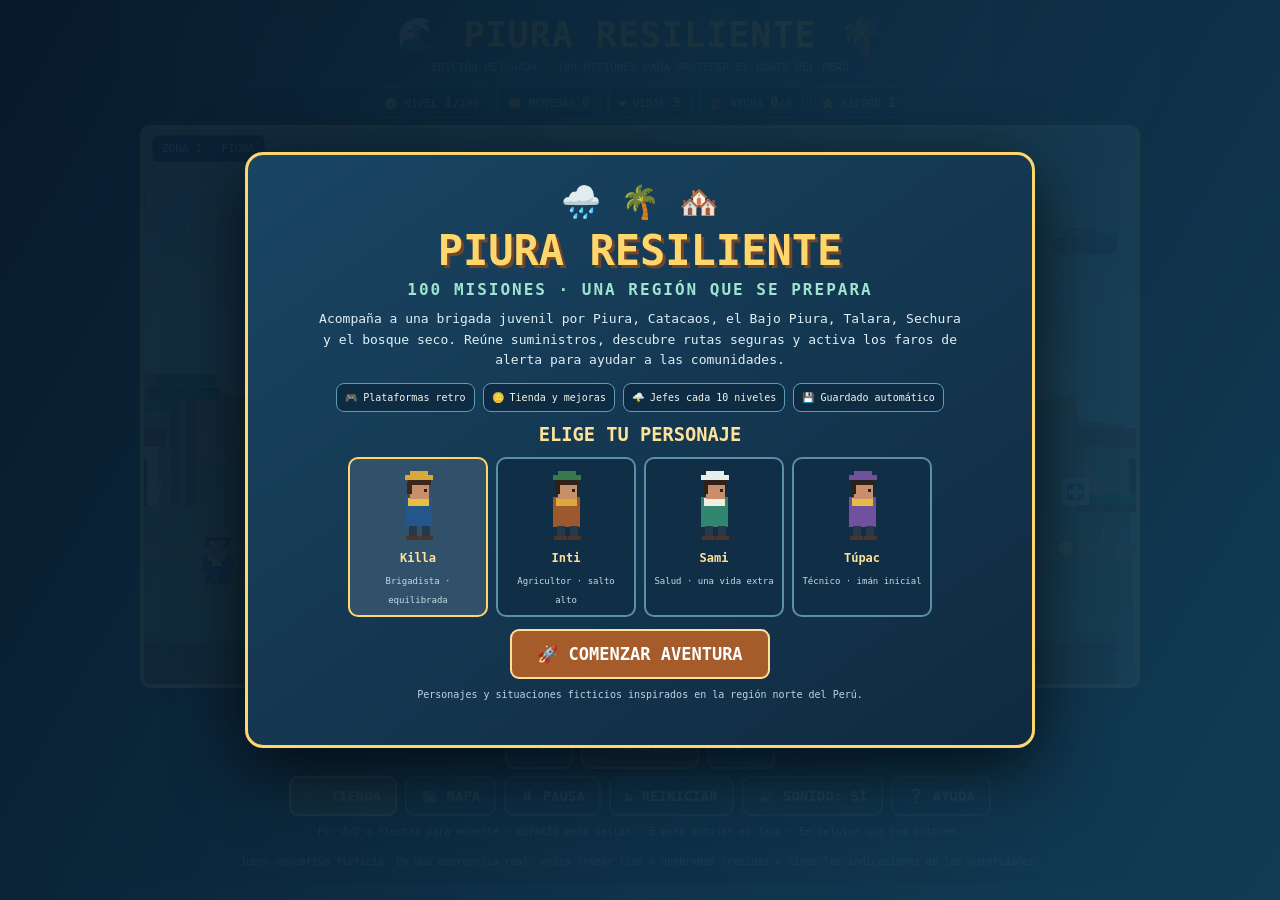
<file: public/assets/aistudio/piura_resiliente_edicion_mejorada_0b27a4bb.html>
<!DOCTYPE html>
<html lang="es">
<head>
<meta charset="UTF-8">
<meta name="viewport" content="width=device-width,initial-scale=1,maximum-scale=1,user-scalable=no">
<meta name="theme-color" content="#10243a">
<title>Piura Resiliente — Edición Mejorada</title>
<style>
:root{--gold:#ffd66b;--navy:#10243a;--panel:#173d59;--mint:#8ee0c1;--cream:#fff7df}
*{box-sizing:border-box}
body{margin:0;color:#f7f5e9;font-family:ui-monospace,Consolas,monospace;background:radial-gradient(ellipse at top,#285d79 0,#10243a 58%,#081522 100%)}
button{font:700 14px ui-monospace,Consolas,monospace;color:white;background:#245d80;border:2px solid #8ed6e7;border-radius:9px;padding:10px 14px;cursor:pointer;touch-action:manipulation}
button:hover:not(:disabled){filter:brightness(1.17);transform:translateY(-1px)}
button:disabled{opacity:.42;cursor:not-allowed}
.primary{background:#a65b2b;border-color:#ffe09a}.gold{background:#876019;border-color:#ffdf80}.ghost{background:#18344b;border-color:#668da4}
header{max-width:1100px;margin:auto;padding:15px 12px 7px;text-align:center}
h1{font-size:clamp(22px,4vw,35px);margin:0;color:var(--gold);letter-spacing:1px;text-shadow:3px 3px #633d27}
.tagline{font-size:11px;color:#c8e1ec;margin:5px 0 12px}
.hud{display:flex;justify-content:center;gap:7px;flex-wrap:wrap}
.stat{background:#173b56;border:1px solid #5595b1;border-radius:8px;padding:7px 10px;font-size:11px}
.stat b{color:var(--gold);font-size:14px}
main{width:min(100%,1020px);margin:auto;padding:0 10px}
.game-shell{position:relative}
canvas{display:block;width:100%;height:auto;aspect-ratio:16/9;border:4px solid #f4d47b;border-radius:10px;background:#8bd4ed;image-rendering:pixelated;box-shadow:0 15px 38px #0008}
.canvas-label{position:absolute;top:10px;left:12px;background:#0e263be8;border:1px solid #ffffff55;border-radius:6px;padding:6px 9px;font-size:11px;pointer-events:none}
#toast{min-height:26px;text-align:center;color:#ffe69b;font-size:12px;padding:6px}
.controls,.toolbar{display:flex;justify-content:center;align-items:center;gap:8px;flex-wrap:wrap;margin:7px 0}
.controls button{min-width:68px;padding:12px 16px;font-size:17px}
.controls .jump{background:#94502c;border-color:#ffdf91;min-width:105px}
.controls .interact{background:#27735f;border-color:#a6e9c8}
.hint,footer{text-align:center;color:#bdd4e3;font-size:10px;line-height:1.5;margin:8px 0 15px}
.overlay{position:fixed;inset:0;display:none;align-items:center;justify-content:center;background:#061421ef;z-index:20;padding:14px}
.panel{width:min(760px,96vw);max-height:92vh;overflow:auto;background:linear-gradient(145deg,#1b4663,#102a40);border:2px solid var(--gold);border-radius:16px;padding:18px;box-shadow:0 18px 60px #000b}
.panel h2{color:var(--gold);margin:0 0 8px;font-size:21px}.panel p{color:#d6e8ef;font-size:12px;line-height:1.55}
.paneltop{display:flex;align-items:center;justify-content:space-between;gap:10px}
.grid{display:grid;grid-template-columns:repeat(auto-fit,minmax(185px,1fr));gap:10px;margin:14px 0}
.card{background:#0e2a40;border:1px solid #5e9bb4;border-radius:10px;padding:12px;text-align:left}
.card h3{font-size:13px;color:#ffe19a;margin:4px 0}.card p{font-size:11px;min-height:34px;margin:6px 0;color:#c9dce7}.price{color:var(--mint);font-size:12px;font-weight:bold;margin:7px 0}.card button{width:100%;padding:8px;font-size:12px}
#levelGrid{display:grid;grid-template-columns:repeat(10,1fr);gap:5px;margin:12px 0}.levelcell{padding:7px 2px;border-radius:5px;background:#0c263b;border:1px solid #517e97;font-size:10px}.levelcell.done{background:#28684f;border-color:#8bd7a7}.levelcell.now{background:#8b611f;border-color:#ffe18a}
.progress{height:9px;background:#092034;border-radius:10px;overflow:hidden;margin:9px 0}.progress span{display:block;height:100%;background:linear-gradient(90deg,#6bcba5,#ffda75);width:0}
#startScreen{position:fixed;inset:0;z-index:30;display:flex;align-items:center;justify-content:center;padding:14px;background:linear-gradient(120deg,#081a2bf2,#123e58f2)}
.startbox{width:min(790px,96vw);max-height:94vh;overflow:auto;background:linear-gradient(145deg,#194563,#102a40);border:3px solid var(--gold);border-radius:18px;padding:clamp(16px,4vw,28px);box-shadow:0 20px 70px #000b;text-align:center}
.startbox h2{font-size:clamp(25px,5vw,42px);color:var(--gold);margin:5px;text-shadow:3px 3px #70452b}
.lead{font-size:13px;line-height:1.6;color:#e1f0f4;max-width:650px;margin:10px auto}
.features,.characters{display:flex;gap:8px;justify-content:center;flex-wrap:wrap;margin:12px 0}
.feature{background:#0d2b42;border:1px solid #5d9cb5;border-radius:8px;padding:8px;font-size:10px}
.charcard{width:140px;background:#102e46;border:2px solid #5a8fa8;border-radius:10px;padding:8px;cursor:pointer}
.charcard.selected{border-color:var(--gold);background:#31516a}
.charcard canvas{width:70px;height:80px;border:0;box-shadow:none;margin:auto;background:transparent}
.charcard b{display:block;color:#ffe29a;font-size:12px;margin:4px}.charcard small{color:#c6dbe5;font-size:9px}
@media(max-width:540px){.stat{font-size:9px;padding:6px}.stat b{font-size:12px}.panel{padding:13px}.charcard{width:44%}.toolbar button{font-size:10px;padding:8px}.hint{font-size:9px}}
</style>
</head>
<body>
<header>
 <h1>🌊 PIURA RESILIENTE 🌴</h1>
 <div class="tagline">EDICIÓN MEJORADA · 100 MISIONES PARA PROTEGER EL NORTE DEL PERÚ</div>
 <div class="hud">
  <div class="stat">🧭 NIVEL <b id="uiLevel">1</b>/100</div>
  <div class="stat">🪙 MONEDAS <b id="uiCoins">0</b></div>
  <div class="stat">❤️ VIDAS <b id="uiLives">3</b></div>
  <div class="stat">🎒 AYUDA <b id="uiSupplies">0</b>/3</div>
  <div class="stat">⭐ RÉCORD <b id="uiBest">1</b></div>
 </div>
</header>
<main>
 <div class="game-shell"><canvas id="game" width="960" height="540"></canvas><div class="canvas-label" id="zoneLabel">ZONA 1 · PIURA</div></div>
 <div id="toast">Recoge tres paquetes de ayuda y llega al refugio.</div>
 <div class="controls">
  <button id="leftBtn">◀</button><button id="jumpBtn" class="jump">⬆ SALTAR</button><button id="rightBtn">▶</button><button id="actionBtn" class="interact" style="display:none">⚡ ACTIVAR FARO</button>
 </div>
 <div class="toolbar">
  <button id="shopBtn" class="gold">🛒 TIENDA</button><button id="mapBtn" class="ghost">🗺️ MAPA</button><button id="pauseBtn" class="ghost">⏸ PAUSA</button><button id="restartBtn" class="ghost">↻ REINICIAR</button><button id="soundBtn" class="ghost">🔊 SONIDO: SÍ</button><button id="helpBtn2" class="ghost">❔ AYUDA</button>
 </div>
 <div class="hint">PC: A/D o flechas para moverte · ESPACIO para saltar · E para activar el faro · En celular usa los botones.</div>
</main>
<footer>Juego educativo ficticio. En una emergencia real, evita cruzar ríos o quebradas crecidas y sigue las indicaciones de las autoridades.</footer>

<div class="overlay" id="shopOverlay"><div class="panel"><div class="paneltop"><h2>🛒 TIENDA DE LA BRIGADA</h2><button class="ghost close" data-close="shopOverlay">✕</button></div><p>Compra equipo con las monedas que encuentres. Las mejoras permanentes se conservan entre niveles.</p><p>Saldo: 🪙 <b id="shopBalance">0</b></p><div class="grid" id="shopGrid"></div></div></div>
<div class="overlay" id="mapOverlay"><div class="panel"><div class="paneltop"><h2>🗺️ MAPA DE LAS 100 MISIONES</h2><button class="ghost close" data-close="mapOverlay">✕</button></div><p>Tu avance se guarda automáticamente en este navegador.</p><div class="progress"><span id="mapProgress"></span></div><p id="mapCaption"></p><div id="levelGrid"></div></div></div>
<div class="overlay" id="pauseOverlay"><div class="panel" style="max-width:420px;text-align:center"><h2>⏸ MISIÓN EN PAUSA</h2><p>La partida está detenida.</p><button id="resumeBtn" class="primary">CONTINUAR</button></div></div>
<div class="overlay" id="resultOverlay"><div class="panel" style="max-width:500px;text-align:center"><h2 id="resultTitle">¡MISIÓN COMPLETADA!</h2><p id="resultText"></p><div class="progress"><span id="resultProgress"></span></div><button id="resultBtn" class="primary">SIGUIENTE NIVEL ➜</button></div></div>
<div class="overlay" id="helpOverlay"><div class="panel"><div class="paneltop"><h2>📘 GUÍA DE LA BRIGADA</h2><button class="ghost close" data-close="helpOverlay">✕</button></div><p><b>Objetivo:</b> recoge tres paquetes de ayuda y llega al refugio.</p><p><b>Monedas:</b> recoge monedas para comprar mejoras en la tienda.</p><p><b>Rutas secretas:</b> busca el cofre dorado y consigue monedas extra.</p><p><b>Jefes de tormenta:</b> cada diez niveles debes acercarte al faro y activarlo tres veces con el botón verde o la tecla E. Esquiva las ráfagas de viento.</p><p><b>Mapa:</b> muestra los 100 niveles y tu avance. <b>Pausa:</b> detiene el juego. <b>Sonido:</b> activa o desactiva los efectos.</p><p><b>En la vida real:</b> nunca cruces cauces crecidos; busca zonas seguras y atiende las alertas oficiales.</p></div></div>
<div id="startScreen"><div class="startbox">
 <div style="font-size:32px">🌧️ 🌴 🏘️</div><h2>PIURA RESILIENTE</h2><div style="color:#9fe4d0;font-weight:bold;letter-spacing:2px">100 MISIONES · UNA REGIÓN QUE SE PREPARA</div>
 <p class="lead">Acompaña a una brigada juvenil por Piura, Catacaos, el Bajo Piura, Talara, Sechura y el bosque seco. Reúne suministros, descubre rutas seguras y activa los faros de alerta para ayudar a las comunidades.</p>
 <div class="features"><span class="feature">🎮 Plataformas retro</span><span class="feature">🪙 Tienda y mejoras</span><span class="feature">🌩️ Jefes cada 10 niveles</span><span class="feature">💾 Guardado automático</span></div>
 <h3 style="color:#ffe29a;margin:8px">ELIGE TU PERSONAJE</h3><div class="characters" id="characterSelect">
  <div class="charcard selected" data-char="killa"><canvas id="preview-killa" width="70" height="80"></canvas><b>Killa</b><small>Brigadista · equilibrada</small></div>
  <div class="charcard" data-char="inti"><canvas id="preview-inti" width="70" height="80"></canvas><b>Inti</b><small>Agricultor · salto alto</small></div>
  <div class="charcard" data-char="sami"><canvas id="preview-sami" width="70" height="80"></canvas><b>Sami</b><small>Salud · una vida extra</small></div>
  <div class="charcard" data-char="tupac"><canvas id="preview-tupac" width="70" height="80"></canvas><b>Túpac</b><small>Técnico · imán inicial</small></div>
 </div>
 <button id="startBtn" class="primary" style="font-size:17px;padding:13px 25px">🚀 COMENZAR AVENTURA</button>
 <p class="hint">Personajes y situaciones ficticios inspirados en la región norte del Perú.</p>
</div></div>

<script>
(()=>{
'use strict';
const $=id=>document.getElementById(id),cv=$('game'),ctx=cv.getContext('2d'),W=960,H=540,WORLD=2160;
const KEY='piuraResiliente_pro_v2';
const zones=[
 ['PIURA','La ciudad despierta','#94d9eb','#b58c5d','#785232','#5aa14d'],
 ['CATACAOS','Calles de tradición','#e9c38e','#b98d5d','#8a603d','#78a650'],
 ['BAJO PIURA','La ruta del agua','#a6cbd7','#8e9870','#72573d','#72a65a'],
 ['TALARA','Costa y energía','#9acbd8','#a78d6d','#78634e','#779c5b'],
 ['SECHURA','Desierto y oasis','#eed093','#c29b60','#997141','#93ad55'],
 ['BOSQUE SECO','Guardianes del bosque','#afd0a5','#8c9c61','#704d32','#57944b'],
 ['AYABACA','Caminos de altura','#a8c9d8','#6c987b','#6f583e','#64a15b'],
 ['HUANCABAMBA','La sierra se organiza','#9dc8d7','#769a8a','#76553c','#6ba35b'],
 ['PAITA','Puerto de esperanza','#9bcfdf','#b7a078','#806347','#70a253'],
 ['GRAN FINAL','Una región preparada','#8dc9d7','#9e9c70','#76583c','#68a653']
];
const chars={
 killa:{name:'Killa',color:'#24558b',shirt:'#e7bd42',hair:'#3a271c',jump:11.3,lives:3,magnet:false,hat:'#d8a83c'},
 inti:{name:'Inti',color:'#9b592d',shirt:'#e0a83b',hair:'#2d211a',jump:13.4,lives:3,magnet:false,hat:'#39784d'},
 sami:{name:'Sami',color:'#32866f',shirt:'#f0eee1',hair:'#2d211a',jump:11.3,lives:4,magnet:false,hat:'#e9eee8'},
 tupac:{name:'Túpac',color:'#7250a0',shirt:'#e3bd47',hair:'#2b211b',jump:11.3,lives:3,magnet:true,hat:'#73519a'}
};
const products=[
 {id:'shield',name:'Escudo impermeable',icon:'🛡️',price:45,desc:'Evita perder una vida una vez en el nivel.',type:'single'},
 {id:'boots',name:'Botas de salto',icon:'🥾',price:55,desc:'Aumentan tu salto durante toda la campaña.',type:'upgrade'},
 {id:'magnet',name:'Imán de monedas',icon:'🧲',price:60,desc:'Atrae monedas desde mayor distancia.',type:'upgrade'},
 {id:'heart',name:'Vida adicional',icon:'❤️',price:70,desc:'Añade una vida inmediatamente.',type:'single'},
 {id:'supply',name:'Paquete de ayuda',icon:'🎒',price:35,desc:'Completa un suministro pendiente del nivel.',type:'single'},
 {id:'map',name:'Mapa de suministros',icon:'🗺️',price:40,desc:'Hace parpadear los paquetes pendientes.',type:'single'},
 {id:'raincoat',name:'Traje de brigada',icon:'🧥',price:90,desc:'Desbloquea un uniforme especial.',type:'upgrade'}
];
let data={level:1,coins:0,best:1,character:'killa',upgrades:{boots:false,magnet:false,raincoat:false}};
try{const s=JSON.parse(localStorage.getItem(KEY)||'null');if(s)data={...data,...s,upgrades:{...data.upgrades,...(s.upgrades||{})}};}catch(e){}
let level=data.level,coins=data.coins,best=data.best,character=data.character||'killa',selected='killa',lives=3,supplies=0,cam=0,started=false,paused=false,finished=false;
let player={},platforms=[],pits=[],coinsOnMap=[],packs=[],rain=[],chest=null,boss=null,keys={},shieldAvailable=false,mapReveal=false,sound=true,audio=null,frame=0;
const zIndex=()=>Math.min(9,Math.floor((level-1)/10)),zone=()=>zones[zIndex()],isBoss=()=>level%10===0;
function persist(){data.level=level;data.coins=coins;data.best=best;data.character=character;localStorage.setItem(KEY,JSON.stringify(data));}
function hud(){ $('uiLevel').textContent=level;$('uiCoins').textContent=coins;$('uiLives').textContent=lives;$('uiSupplies').textContent=supplies;$('uiBest').textContent=best;$('zoneLabel').textContent=`ZONA ${zIndex()+1} · ${zone()[0]}`;}
function msg(t){$('toast').textContent=t;}
function beep(f=520,d=.07){if(!sound)return;try{audio=audio||new(window.AudioContext||window.webkitAudioContext)();const o=audio.createOscillator(),g=audio.createGain();o.type='square';o.frequency.value=f;g.gain.value=.035;o.connect(g);g.connect(audio.destination);o.start();g.gain.exponentialRampToValueAtTime(.001,audio.currentTime+d);o.stop(audio.currentTime+d);}catch(e){}}
function newLevel(){
 platforms=[{x:0,y:490,w:280,h:50},{x:360,y:490,w:240,h:50},{x:680,y:490,w:260,h:50},{x:1020,y:490,w:250,h:50},{x:1370,y:490,w:790,h:50}];pits=[];coinsOnMap=[];packs=[];supplies=0;cam=0;finished=false;shieldAvailable=!!data.upgrades.shield;mapReveal=false;
 const diff=Math.floor((level-1)/10);
 for(let i=0;i<10;i++){let x=155+i*185+(level%4)*7,y=390-(i%3)*35-(diff%3)*5;platforms.push({x,y,w:112+(i%2)*18,h:18});if(i%2===0)pits.push({x:x+121,y:490,w:50+Math.min(28,diff*3),h:50});}
 [270,880,1550].forEach((x,i)=>packs.push({x:x+(level%3)*8,y:i===1?340:420-(i%2)*42,taken:false,reveal:false}));
 for(let i=0;i<23;i++)coinsOnMap.push({x:100+i*88,y:440-(i%4)*32,taken:false});
 chest={x:1150,y:302,found:false};
 boss=isBoss()?{x:1740,y:270,phase:0,timer:0,charge:0,active:true}:null;
 player={x:55,y:400,w:30,h:42,vx:0,vy:0,ground:false,invuln:0,anim:0};
 rain=Array.from({length:65},()=>({x:Math.random()*W,y:Math.random()*H,v:2+Math.random()*4}));
 hud();$('actionBtn').style.display=boss?'inline-block':'none';$('actionBtn').disabled=true;
 msg(`${zone()[1]} · Misión ${level}. Reúne tres paquetes y alcanza el refugio.`);
 persist();
}
function rect(x,y,w,h,c){ctx.fillStyle=c;ctx.fillRect(Math.round(x),Math.round(y),w,h);}
function cloud(x,y,s=1,c='#6e8996'){rect(x,y+12*s,72*s,21*s,c);rect(x+13*s,y,39*s,25*s,c);rect(x+43*s,y+6*s,35*s,24*s,c);rect(x+20*s,y+4*s,20*s,6*s,'#8da6ae');}
function bg(){
 const z=zone();rect(0,0,W,H,z[2]);
 // cielo con gradiente
 let grad=ctx.createLinearGradient(0,0,0,H);grad.addColorStop(0,z[2]);grad.addColorStop(1,'#d9e5c7');rect(0,0,W,H,grad);
 // sol filtrado
 rect(800,72,44,44,'#ffe6a1');rect(808,64,28,8,'#fff0bd');
 for(let i=0;i<7;i++){let x=((i*190-cam*.18)%(W+170)+W+170)%(W+170)-70;cloud(x,52+(i%3)*22,.8,i%2?'#728b98':'#8098a1');}
 // cerros lejanos
 ctx.fillStyle=z[3];ctx.beginPath();ctx.moveTo(0,330);for(let x=0;x<=W;x+=75)ctx.lineTo(x,235+Math.sin((x+cam*.12)/105)*34);ctx.lineTo(W,H);ctx.lineTo(0,H);ctx.fill();
 // cerros cercanos en parallax
 ctx.fillStyle='#8b9369';ctx.beginPath();ctx.moveTo(0,390);for(let x=0;x<=W;x+=95)ctx.lineTo(x,305+Math.sin((x+cam*.23)/80)*27);ctx.lineTo(W,H);ctx.lineTo(0,H);ctx.fill();
 // casas detalladas y palmeras
 for(let i=0;i<7;i++){let x=((i*245-cam*.42)%(W+250)+W+250)%(W+250)-70;
  rect(x,307,68,60,i%2?'#dfcda8':'#d8a46c');rect(x-7,291,82,18,'#9d503b');rect(x+8,319,17,18,'#75a9b4');rect(x+43,319,15,48,'#6c4932');rect(x+41,317,19,4,'#d5b77e');
  rect(x+96,265,9,102,'#79512f');rect(x+73,251,56,12,'#39774a');rect(x+82,238,43,12,'#468b50');rect(x+67,265,20,8,'#468b50');
 }
 // camino distante
 rect(0,405,W,9,'#c3a16a');
 // lluvia animada
 ctx.strokeStyle='rgba(231,249,255,.72)';ctx.lineWidth=2;rain.forEach(r=>{ctx.beginPath();ctx.moveTo(r.x,r.y);ctx.lineTo(r.x-5,r.y+14);ctx.stroke();r.y+=r.v;if(r.y>H){r.y=-12;r.x=Math.random()*W;}});
}
function drawHero(){
 const c=chars[character],x=player.x,y=player.y,walk=Math.abs(player.vx)>.1?Math.sin(frame*.22)*3:0;
 // sombra
 rect(x+3,y+41,25,3,'#243c38aa');
 // legs / boots
 rect(x+6,y+31,7,9,'#27384a');rect(x+18,y+31,7,9,'#27384a');rect(x+4,y+38+walk,11,4,'#3d3028');rect(x+17,y+38-walk,12,4,'#3d3028');
 // body and arms
 rect(x+5,y+14,21,20,c.color);rect(x+2,y+17,6,15,c.color);rect(x+25,y+17,6,15,c.color);
 rect(x+7,y+15,17,5,c.shirt);rect(x+11,y+22,9,3,'#fff1c6');
 // neck and head
 rect(x+12,y+10,9,7,'#bd805e');rect(x+7,y-2,18,17,'#c98f6b');rect(x+9,y+1,3,3,'#fff0d8');rect(x+21,y+1,3,3,'#fff0d8');
 rect(x+21,y+5,3,3,'#29221e');
 // hair / cap
 rect(x+6,y-5,21,6,c.hair);rect(x+5,y-2,4,8,c.hair);rect(x+23,y-2,4,7,c.hair);
 rect(x+4,y-7,25,4,c.hat);rect(x+8,y-10,17,4,c.hat);
 // backpack and insignia
 rect(x+25,y+18,5,13,'#8b5932');rect(x+11,y+18,7,5,'#f7e7ad');
 if(data.upgrades.raincoat){rect(x+4,y+13,25,4,'#f2c84f');}
 if(shieldAvailable){ctx.strokeStyle='#8ceaff';ctx.lineWidth=3;ctx.beginPath();ctx.arc(x+15,y+19,29,0,Math.PI*2);ctx.stroke();}
}
function world(){
 const z=zone();ctx.save();ctx.translate(-cam,0);
 platforms.forEach(p=>{rect(p.x,p.y,p.w,p.h,z[4]);rect(p.x,p.y,p.w,9,z[5]);for(let k=0;k<p.w;k+=25)rect(p.x+k,p.y+14,13,3,'#5e402d');});
 pits.forEach(p=>{rect(p.x,p.y,p.w,p.h,'#167eae');rect(p.x,p.y,p.w,5,'#9cecf2');rect(p.x+7,p.y+15,16,2,'#d5fbff');});
 coinsOnMap.forEach(c=>{if(!c.taken){ctx.fillStyle='#ffdc4d';ctx.beginPath();ctx.arc(c.x,c.y,9,0,Math.PI*2);ctx.fill();ctx.strokeStyle='#a66b16';ctx.lineWidth=3;ctx.stroke();rect(c.x-2,c.y-5,4,10,'#fff0a2');}});
 packs.forEach(p=>{if(!p.taken){if(p.reveal||mapReveal){ctx.shadowColor='#fff36b';ctx.shadowBlur=22;}rect(p.x,p.y,27,26,'#f5e7c4');rect(p.x+5,p.y+5,17,16,'#25875d');rect(p.x+11,p.y+7,5,12,'#f6f2dc');rect(p.x+7,p.y+11,13,4,'#f6f2dc');ctx.shadowBlur=0;}});
 if(chest&&!chest.found){ctx.shadowColor='#ffe66b';ctx.shadowBlur=18;rect(chest.x,chest.y,25,22,'#a85b28');rect(chest.x+3,chest.y+3,19,7,'#ffd54e');rect(chest.x+10,chest.y+10,5,9,'#f3d99a');ctx.shadowBlur=0;}
 // meta: faro separado del refugio
 rect(1980,374,105,116,'#f0e5c8');rect(1968,359,130,23,'#ad513d');rect(2020,425,27,65,'#285b82');rect(1990,391,19,17,'#8ec6d1');rect(2054,391,19,17,'#8ec6d1');
 rect(1995,345,74,5,'#263b4b');ctx.fillStyle='#263b4b';ctx.font='bold 13px monospace';ctx.fillText(boss?'REFUGIO + FARO':'REFUGIO',1985,337);
 if(boss&&boss.active){
  const by=boss.y+Math.sin(frame*.06)*8;cloud(boss.x,by,1.08,'#536c80');
  rect(boss.x+26,by+27,8,7,'#ffe16c');rect(boss.x+53,by+27,8,7,'#ffe16c');rect(boss.x+35,by+46,21,4,'#23394b');
  rect(boss.x-2,by-16,86,8,'#102c43');rect(boss.x,by-14,Math.max(0,86-boss.charge*28),4,'#ffdb60');
  ctx.fillStyle='#fff';ctx.font='bold 11px monospace';ctx.fillText('NUBE DE TORMENTA',boss.x-24,by-23);
  if(boss.phase){rect(boss.x-90,by+65,70,9,'#9cecf4');rect(boss.x-100,by+77,90,5,'#d9fbff');}
 }
 drawHero();ctx.restore();
}
function hit(a,b){return a.x<b.x+b.w&&a.x+a.w>b.x&&a.y<b.y+b.h&&a.y+a.h>b.y;}
function update(){
 if(!started||paused||finished)return;frame++;
 player.vx=(keys.ArrowRight||keys.d||keys.D?4.2:0)-(keys.ArrowLeft||keys.a||keys.A?4.2:0);
 player.x=Math.max(0,Math.min(WORLD-player.w,player.x+player.vx));player.vy=Math.min(13,player.vy+.56);player.y+=player.vy;player.ground=false;
 platforms.forEach(p=>{if(player.x+player.w>p.x&&player.x<p.x+p.w&&player.y+player.h>p.y&&player.y+player.h<p.y+25&&player.vy>=0){player.y=p.y-player.h;player.vy=0;player.ground=true;}});
 if(player.invuln>0)player.invuln--;
 const magnet=data.upgrades.magnet||chars[character].magnet;
 coinsOnMap.forEach(c=>{if(!c.taken&&Math.hypot(player.x+15-c.x,player.y+20-c.y)<(magnet?90:22)){c.taken=true;coins+=5;hud();persist();beep(760,.05);}});
 packs.forEach(p=>{if(!p.taken&&hit(player,{x:p.x,y:p.y,w:27,h:26})){p.taken=true;supplies++;hud();beep(620,.08);msg('¡Paquete de ayuda recogido!');}});
 if(chest&&!chest.found&&hit(player,{x:chest.x,y:chest.y,w:25,h:22})){chest.found=true;coins+=25;hud();persist();beep(920,.12);msg('¡Cofre secreto! +25 monedas.');}
 pits.forEach(p=>{if(hit(player,{x:p.x,y:p.y,w:p.w,h:24})&&player.y+player.h>p.y-6)hurt();});
 if(player.y>H+15)hurt();
 if(boss&&boss.active){
  boss.timer++;if(boss.timer%190===0){boss.phase=1;msg('¡Ráfaga de viento! Salta o busca una plataforma.');}
  if(boss.phase&&boss.timer%190>65)boss.phase=0;
  if(boss.phase&&Math.abs(player.x-boss.x)<105&&player.y+player.h>boss.y+45)hurt();
  const near=Math.abs(player.x-1980)<180&&supplies>=3;
  $('actionBtn').disabled=!near;
  if(near)msg('¡Acércate al faro y pulsa ACTIVAR FARO tres veces!');
 }else $('actionBtn').disabled=true;
 if(player.x>1970){
  if(supplies<3)msg('Te faltan '+(3-supplies)+' paquetes de ayuda.');
  else if(boss&&boss.active)msg('Activa el faro para completar esta misión.');
  else complete();
 }
 cam=Math.max(0,Math.min(WORLD-W,player.x-330));
}
function hurt(){
 if(player.invuln>0)return;
 if(shieldAvailable){shieldAvailable=false;player.invuln=110;msg('¡Escudo impermeable activado! No perdiste una vida.');beep(440);return;}
 lives--;hud();beep(170,.18);if(lives<=0){finished=true;result(false);return;}
 player.x=Math.max(35,player.x-120);player.y=390;player.vy=0;player.invuln=110;msg('¡Cuidado! Perdiste una vida. Busca una ruta segura.');
}
function activateBeacon(){
 if(!boss||!boss.active||Math.abs(player.x-1980)>180||supplies<3){msg('Para activar el faro: reúne 3 paquetes y acércate al refugio.');return;}
 boss.charge++;beep(680,.1);
 if(boss.charge>=3){boss.active=false;$('actionBtn').style.display='none';msg('¡FARO ACTIVADO! La comunidad recibió la alerta. Llega al refugio.');}
 else msg('Faro activado '+boss.charge+'/3. ¡Continúa!');
}
function complete(){
 finished=true;const reward=25+Math.floor(level/10)*5;coins+=reward;best=Math.max(best,Math.min(100,level+1));hud();persist();beep(880,.2);
 $('resultTitle').textContent=level===100?'🏆 ¡CAMPAÑA COMPLETADA!':'⭐ ¡MISIÓN '+level+' SUPERADA!';
 $('resultText').textContent=level===100?'¡Completaste las 100 misiones de Piura Resiliente! Tu brigada ayudó a las comunidades y promovió la prevención.':'¡Excelente trabajo, '+chars[character].name+'! Ganaste '+reward+' monedas. La brigada está lista para el siguiente desafío.';
 $('resultProgress').style.width=level+'%';$('resultBtn').textContent=level===100?'VOLVER A JUGAR':'SIGUIENTE NIVEL ➜';$('resultOverlay').style.display='flex';
}
function result(){ $('resultTitle').textContent='💙 ¡PUEDES INTENTARLO DE NUEVO!';$('resultText').textContent='Te quedaste sin vidas. Revisa la tienda, mejora tu equipo y vuelve a intentarlo.';$('resultProgress').style.width=(level-1)+'%';$('resultBtn').textContent='REINTENTAR NIVEL';$('resultOverlay').style.display='flex';}
function advance(){
 $('resultOverlay').style.display='none';
 if(lives<=0)lives=chars[character].lives;
 if(level>=100){level=1;coins=0;best=1;data={level:1,coins:0,best:1,character,upgrades:{boots:false,magnet:false,raincoat:false}};}
 else level++;
 newLevel();persist();
}
function drawShop(){
 $('shopBalance').textContent=coins;$('shopGrid').innerHTML='';
 products.forEach(p=>{
  const owned=p.id==='boots'?data.upgrades.boots:p.id==='magnet'?data.upgrades.magnet:p.id==='raincoat'?data.upgrades.raincoat:false;
  const card=document.createElement('div');card.className='card';card.innerHTML=`<div style="font-size:25px">${p.icon}</div><h3>${p.name}</h3><p>${p.desc}</p><div class="price">🪙 ${p.price}${owned?' · ADQUIRIDO':''}</div><button>${owned&&p.type==='upgrade'?'COMPRADO':'COMPRAR'}</button>`;
  const b=card.querySelector('button');b.disabled=coins<p.price||(owned&&p.type==='upgrade');b.onclick=()=>purchase(p);$('shopGrid').appendChild(card);
 });
}
function purchase(p){
 const owned=p.id==='boots'?data.upgrades.boots:p.id==='magnet'?data.upgrades.magnet:p.id==='raincoat'?data.upgrades.raincoat:false;
 if(coins<p.price||(owned&&p.type==='upgrade'))return;
 coins-=p.price;
 if(p.id==='shield')shieldAvailable=true;
 if(p.id==='boots')data.upgrades.boots=true;
 if(p.id==='magnet')data.upgrades.magnet=true;
 if(p.id==='heart')lives++;
 if(p.id==='supply'){const pack=packs.find(x=>!x.taken);if(pack)pack.taken=true;supplies=Math.min(3,supplies+1);}
 if(p.id==='map'){mapReveal=true;packs.forEach(x=>x.reveal=true);}
 if(p.id==='raincoat')data.upgrades.raincoat=true;
 hud();persist();drawShop();beep(700,.1);msg('¡Compra realizada! Equipo actualizado.');
}
function shopOpen(){if(!started||finished)return;paused=true;drawShop();$('shopOverlay').style.display='flex';}
function mapOpen(){
 if(!started)return;paused=true;const grid=$('levelGrid');grid.innerHTML='';
 for(let i=1;i<=100;i++){const cell=document.createElement('div');cell.className='levelcell'+(i<level?' done':i===level?' now':'');cell.textContent=i;grid.appendChild(cell);}
 $('mapProgress').style.width=((level-1)/100*100)+'%';$('mapCaption').textContent=`Misión ${level} de 100 · ${level-1}% completado.`;$('mapOverlay').style.display='flex';
}
function close(id){$(id).style.display='none';if(['shopOverlay','mapOverlay','pauseOverlay'].includes(id))paused=false;}
function restart(){if(!started)return;newLevel();msg('Nivel reiniciado. ¡Vuelve a intentarlo!');}
function draw(){bg();world();}
function loop(){update();draw();requestAnimationFrame(loop);}
function bindHold(id,key){const b=$(id);b.addEventListener('pointerdown',e=>{e.preventDefault();keys[key]=true;});['pointerup','pointerleave','pointercancel'].forEach(ev=>b.addEventListener(ev,()=>keys[key]=false));}
bindHold('leftBtn','ArrowLeft');bindHold('rightBtn','ArrowRight');
function jump(){if(player.ground&&!paused&&!finished){player.vy=chars[character].jump+(data.upgrades.boots?2:0);player.ground=false;beep(330,.05);}}
$('jumpBtn').addEventListener('pointerdown',e=>{e.preventDefault();jump();});
document.addEventListener('keydown',e=>{keys[e.key]=true;if([' ','ArrowUp','ArrowDown','ArrowLeft','ArrowRight'].includes(e.key))e.preventDefault();if([' ','ArrowUp','w','W'].includes(e.key))jump();if(e.key==='e'||e.key==='E')activateBeacon();if(e.key==='Escape'&&started&&!finished){paused=!paused;$('pauseOverlay').style.display=paused?'flex':'none';}});
document.addEventListener('keyup',e=>keys[e.key]=false);
$('actionBtn').onclick=activateBeacon;
$('startBtn').onclick=()=>{character=selected;data.character=character;lives=chars[character].lives;started=true;$('startScreen').style.display='none';newLevel();persist();};
$('shopBtn').onclick=shopOpen;$('mapBtn').onclick=mapOpen;$('pauseBtn').onclick=()=>{if(started&&!finished){paused=true;$('pauseOverlay').style.display='flex';}};
$('resumeBtn').onclick=()=>close('pauseOverlay');$('restartBtn').onclick=restart;$('resultBtn').onclick=advance;
$('soundBtn').onclick=()=>{sound=!sound;$('soundBtn').textContent='🔊 SONIDO: '+(sound?'SÍ':'NO');if(sound)beep(600);};
$('helpBtn2').onclick=()=>$('helpOverlay').style.display='flex';
document.querySelectorAll('.close').forEach(b=>b.onclick=()=>close(b.dataset.close));
document.querySelectorAll('.charcard').forEach(card=>card.onclick=()=>{document.querySelectorAll('.charcard').forEach(c=>c.classList.remove('selected'));card.classList.add('selected');selected=card.dataset.char;});
function drawPreview(id,key){const c=$(id).getContext('2d'),p=chars[key];c.clearRect(0,0,70,80);c.fillStyle=p.color;c.fillRect(22,30,27,30);c.fillStyle=p.shirt;c.fillRect(25,31,21,8);c.fillStyle='#c98f6b';c.fillRect(27,14,19,18);c.fillStyle=p.hair;c.fillRect(25,11,23,7);c.fillRect(24,15,5,12);c.fillStyle=p.hat;c.fillRect(22,8,28,5);c.fillRect(27,4,18,5);c.fillStyle='#27384a';c.fillRect(26,59,8,12);c.fillRect(39,59,8,12);c.fillStyle='#49352a';c.fillRect(23,69,13,4);c.fillRect(37,69,13,4);c.fillStyle='#222';c.fillRect(41,22,3,3);}
['killa','inti','sami','tupac'].forEach(k=>drawPreview('preview-'+k,k));
newLevel();hud();loop();
})();
</script>
</body>
</html>
</file>
